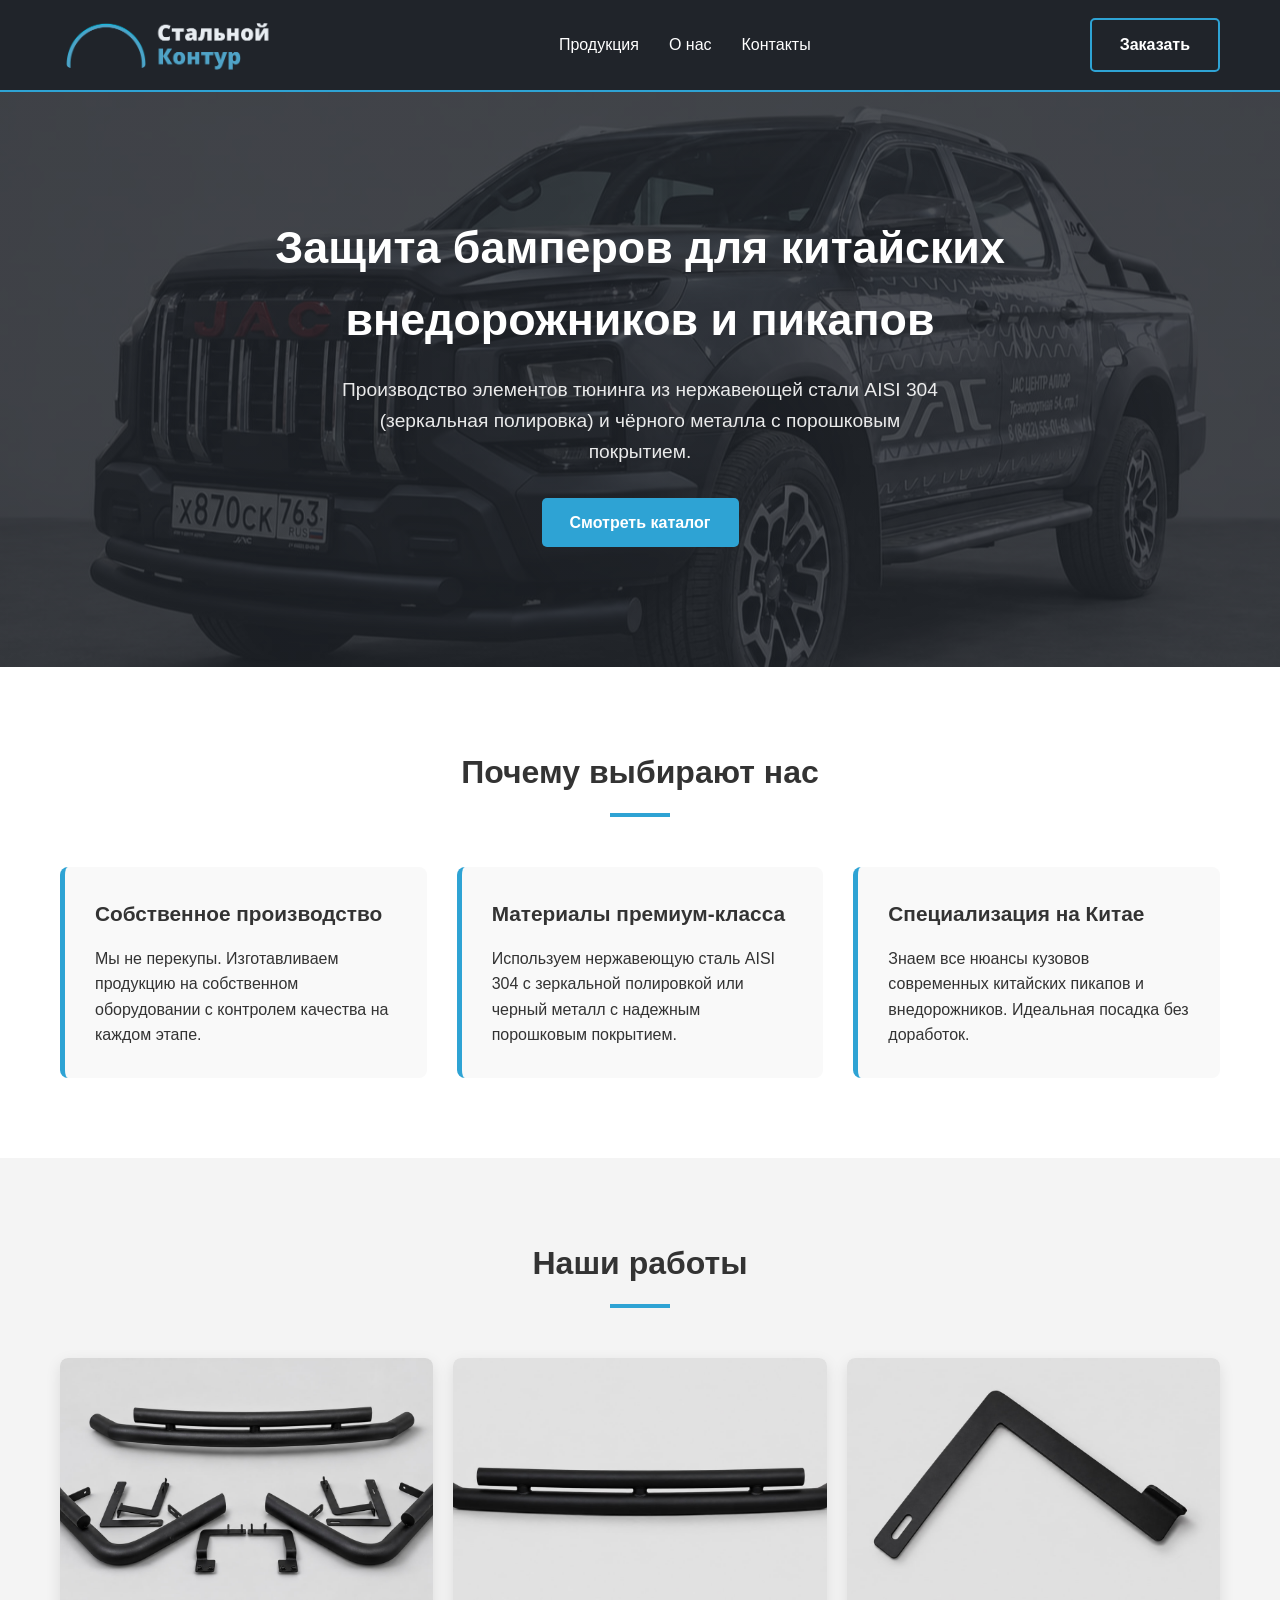
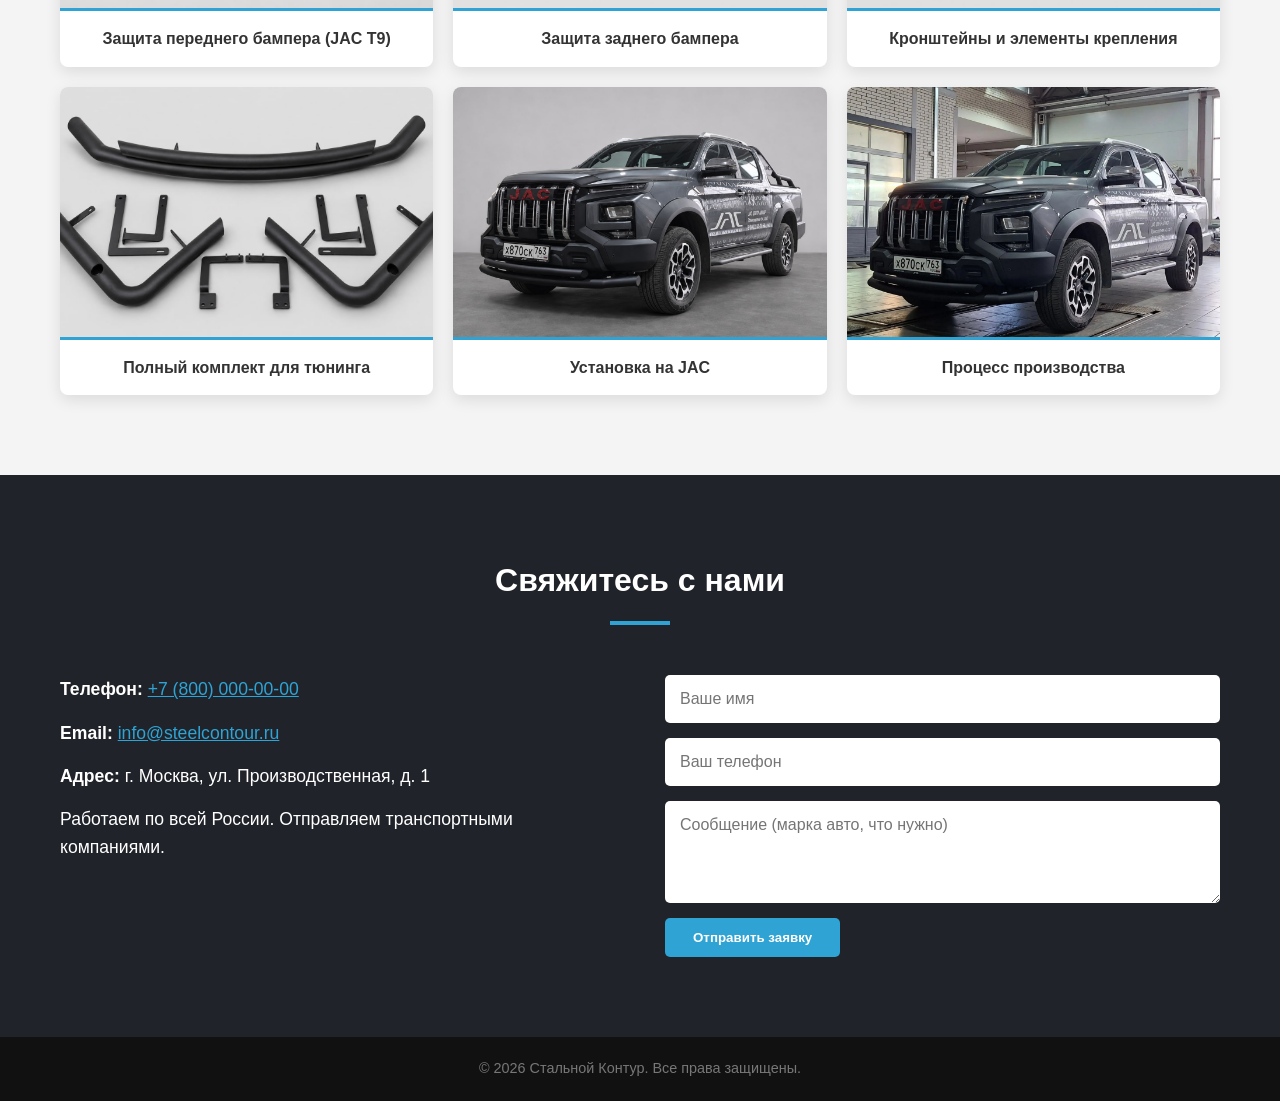
<file: site/index.html>
<!DOCTYPE html>
<html lang="ru">
<head>
    <meta charset="UTF-8">
    <meta name="viewport" content="width=device-width, initial-scale=1.0">
    <title>Стальной Контур | Тюнинг внедорожников и пикапов</title>
    <link rel="stylesheet" href="style.css">
</head>
<body>

    <header>
        <div class="container header-inner">
            <div class="logo">
                <img src="png/логотип.png" alt="Стальной Контур">
            </div>
            <nav>
                <a href="#products">Продукция</a>
                <a href="#about">О нас</a>
                <a href="#contacts">Контакты</a>
            </nav>
            <a href="#contacts" class="btn btn-outline">Заказать</a>
        </div>
    </header>

    <section class="hero">
        <div class="container hero-content">
            <h1>Защита бамперов для китайских внедорожников и пикапов</h1>
            <p>Производство элементов тюнинга из нержавеющей стали AISI 304 (зеркальная полировка) и чёрного металла с порошковым покрытием.</p>
            <a href="#products" class="btn btn-primary">Смотреть каталог</a>
        </div>
    </section>

    <section id="about" class="features">
        <div class="container">
            <h2 class="section-title">Почему выбирают нас</h2>
            <div class="features-grid">
                <div class="feature-card">
                    <h3>Собственное производство</h3>
                    <p>Мы не перекупы. Изготавливаем продукцию на собственном оборудовании с контролем качества на каждом этапе.</p>
                </div>
                <div class="feature-card">
                    <h3>Материалы премиум-класса</h3>
                    <p>Используем нержавеющую сталь AISI 304 с зеркальной полировкой или черный металл с надежным порошковым покрытием.</p>
                </div>
                <div class="feature-card">
                    <h3>Специализация на Китае</h3>
                    <p>Знаем все нюансы кузовов современных китайских пикапов и внедорожников. Идеальная посадка без доработок.</p>
                </div>
            </div>
        </div>
    </section>

    <section id="products" class="gallery">
        <div class="container">
            <h2 class="section-title">Наши работы</h2>
            <div class="gallery-grid">
                <div class="gallery-item">
                    <img src="png/front.jpg" alt="Защита переднего бампера">
                    <div class="gallery-caption">Защита переднего бампера (JAC T9)</div>
                </div>
                <div class="gallery-item">
                    <img src="png/rear.jpg" alt="Защита заднего бампера">
                    <div class="gallery-caption">Защита заднего бампера</div>
                </div>
                <div class="gallery-item">
                    <img src="png/detail.jpg" alt="Кронштейны и крепления">
                    <div class="gallery-caption">Кронштейны и элементы крепления</div>
                </div>
                <div class="gallery-item">
                    <img src="png/set.jpg" alt="Полный комплект">
                    <div class="gallery-caption">Полный комплект для тюнинга</div>
                </div>
                <div class="gallery-item">
                    <img src="png/car.jpg" alt="Установка на автомобиль">
                    <div class="gallery-caption">Установка на JAC</div>
                </div>
                <div class="gallery-item">
                    <img src="png/production.jpg" alt="Производственный процесс">
                    <div class="gallery-caption">Процесс производства</div>
                </div>
            </div>
        </div>
    </section>

    <section id="contacts" class="contacts">
        <div class="container">
            <h2 class="section-title">Свяжитесь с нами</h2>
            <div class="contacts-wrapper">
                <div class="contact-info">
                    <p><strong>Телефон:</strong> <a href="tel:+78000000000">+7 (800) 000-00-00</a></p>
                    <p><strong>Email:</strong> <a href="mailto:info@steelcontour.ru">info@steelcontour.ru</a></p>
                    <p><strong>Адрес:</strong> г. Москва, ул. Производственная, д. 1</p>
                    <p>Работаем по всей России. Отправляем транспортными компаниями.</p>
                </div>
                <form class="contact-form">
                    <input type="text" placeholder="Ваше имя" required>
                    <input type="tel" placeholder="Ваш телефон" required>
                    <textarea placeholder="Сообщение (марка авто, что нужно)" rows="4"></textarea>
                    <button type="submit" class="btn btn-primary">Отправить заявку</button>
                </form>
            </div>
        </div>
    </section>

    <footer>
        <div class="container footer-inner">
            <p>&copy; 2026 Стальной Контур. Все права защищены.</p>
        </div>
    </footer>

</body>
</html>
</file>
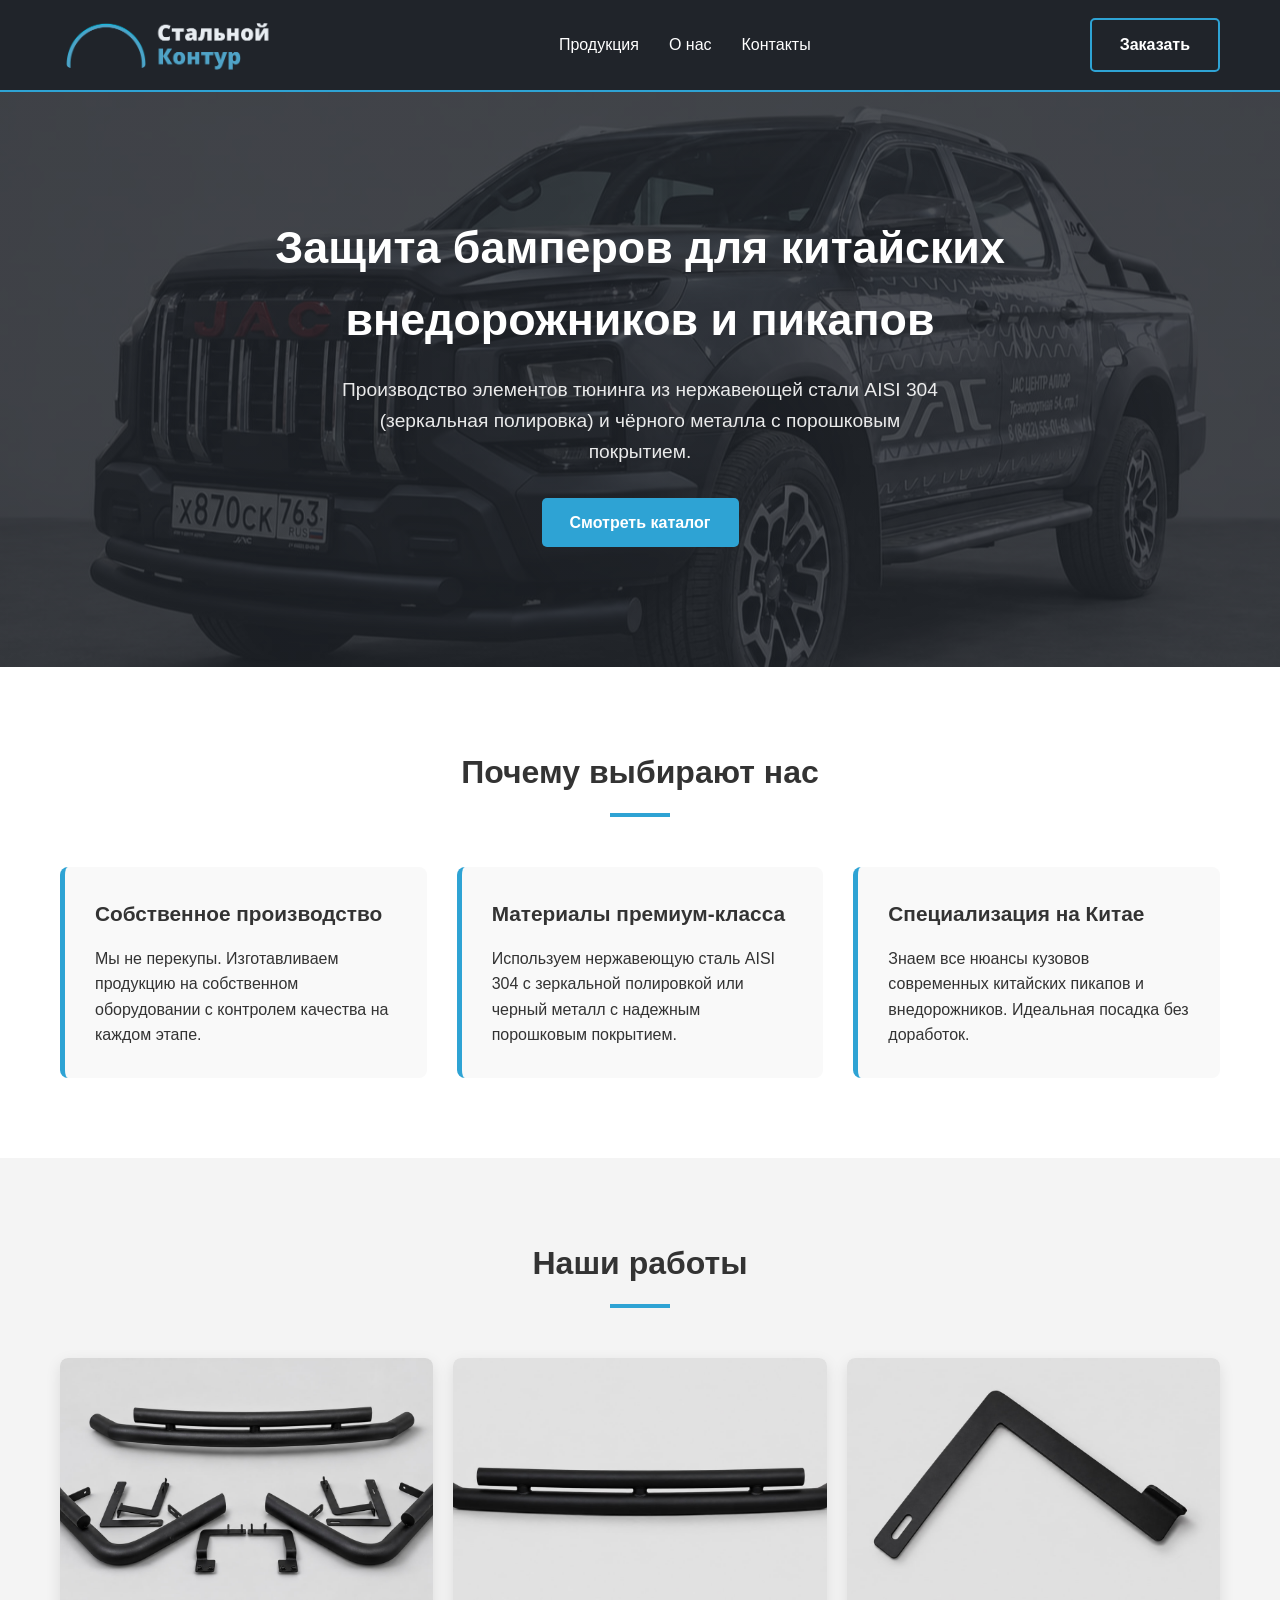
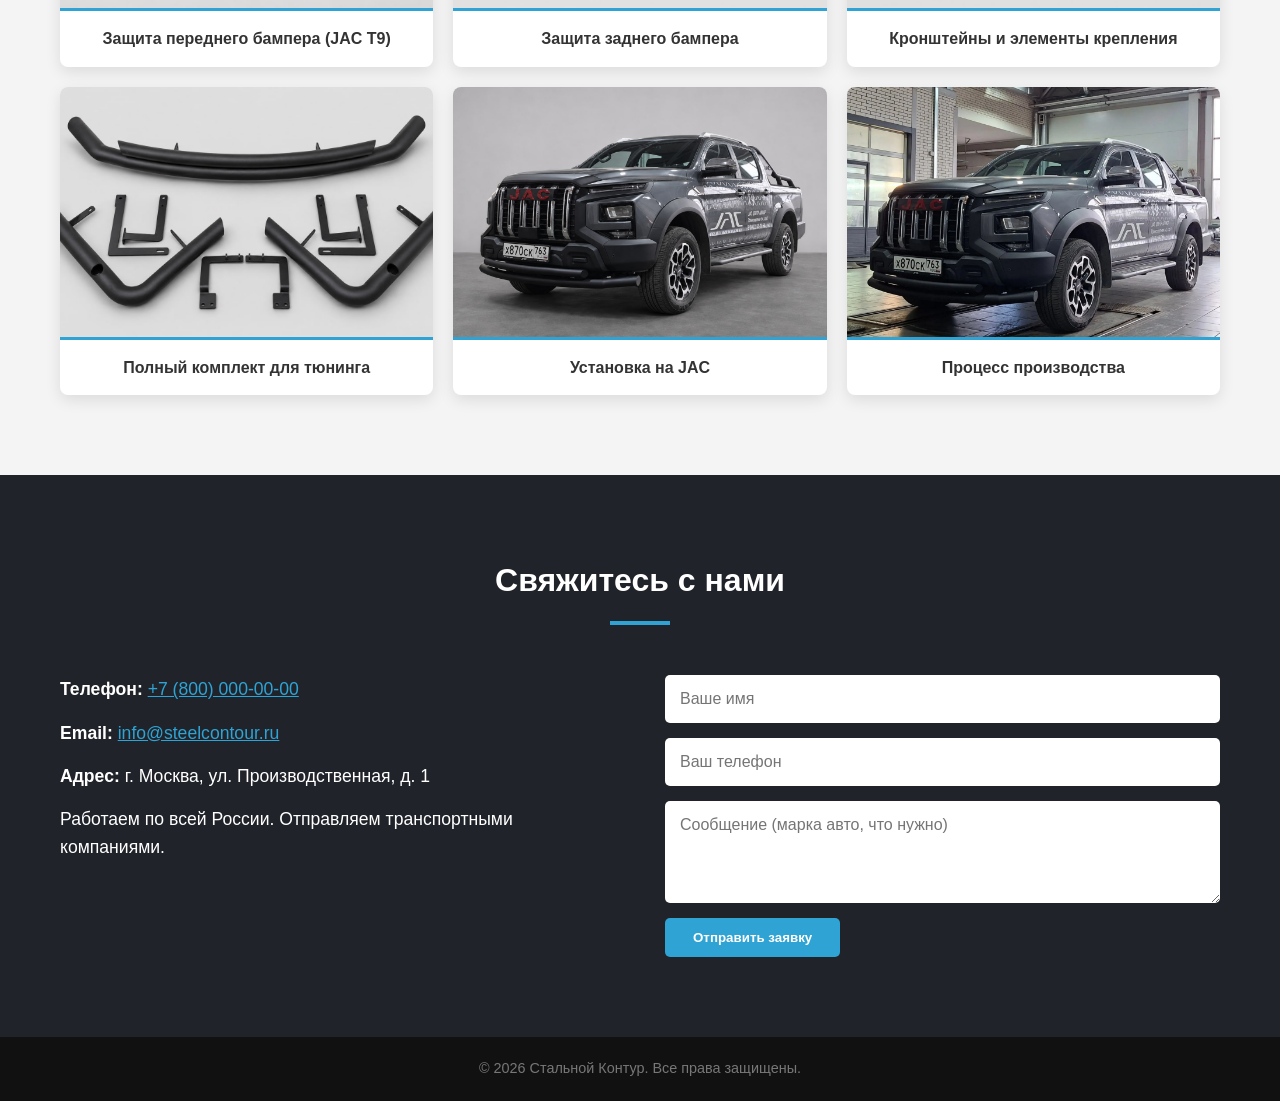
<file: машинки и детальки/index.html>
<!DOCTYPE html>
<html lang="ru">
<head>
    <meta charset="UTF-8">
    <meta name="viewport" content="width=device-width, initial-scale=1.0">
    <title>Стальной Контур | Тюнинг внедорожников и пикапов</title>
    <link rel="stylesheet" href="style.css">
</head>
<body>

    <!-- Шапка сайта -->
    <header>
        <div class="container header-inner">
            <div class="logo">
                <!-- Ваш логотип -->
                <img src="png/логотип.png" alt="Стальной Контур">
            </div>
            <nav>
                <a href="#products">Продукция</a>
                <a href="#about">О нас</a>
                <a href="#contacts">Контакты</a>
            </nav>
            <a href="#contacts" class="btn btn-outline">Заказать</a>
        </div>
    </header>

    <!-- Главный баннер -->
    <section class="hero">
        <div class="container hero-content">
            <h1>Защита бамперов для китайских внедорожников и пикапов</h1>
            <p>Производство элементов тюнинга из нержавеющей стали AISI 304 (зеркальная полировка) и чёрного металла с порошковым покрытием.</p>
            <a href="#products" class="btn btn-primary">Смотреть каталог</a>
        </div>
    </section>

    <!-- О нас / Преимущества -->
    <section id="about" class="features">
        <div class="container">
            <h2 class="section-title">Почему выбирают нас</h2>
            <div class="features-grid">
                <div class="feature-card">
                    <h3>Собственное производство</h3>
                    <p>Мы не перекупы. Изготавливаем продукцию на собственном оборудовании с контролем качества на каждом этапе.</p>
                </div>
                <div class="feature-card">
                    <h3>Материалы премиум-класса</h3>
                    <p>Используем нержавеющую сталь AISI 304 с зеркальной полировкой или черный металл с надежным порошковым покрытием.</p>
                </div>
                <div class="feature-card">
                    <h3>Специализация на Китае</h3>
                    <p>Знаем все нюансы кузовов современных китайских пикапов и внедорожников. Идеальная посадка без доработок.</p>
                </div>
            </div>
        </div>
    </section>

    <!-- Галерея / Продукция -->
    <section id="products" class="gallery">
        <div class="container">
            <h2 class="section-title">Наши работы</h2>
            <div class="gallery-grid">
                <div class="gallery-item">
                    <img src="png/front.jpg" alt="Защита переднего бампера">
                    <div class="gallery-caption">Защита переднего бампера (JAC T9)</div>
                </div>
                <div class="gallery-item">
                    <img src="png/rear.jpg" alt="Защита заднего бампера">
                    <div class="gallery-caption">Защита заднего бампера</div>
                </div>
                <div class="gallery-item">
                    <img src="png/detail.jpg" alt="Кронштейны и крепления">
                    <div class="gallery-caption">Кронштейны и элементы крепления</div>
                </div>
                <div class="gallery-item">
                    <img src="png/set.jpg" alt="Полный комплект">
                    <div class="gallery-caption">Полный комплект для тюнинга</div>
                </div>
                <div class="gallery-item">
                    <img src="png/car.jpg" alt="Установка на автомобиль">
                    <div class="gallery-caption">Установка на JAC</div>
                </div>
                <div class="gallery-item">
                    <img src="png/production.jpg" alt="Производственный процесс">
                    <div class="gallery-caption">Процесс производства</div>
                </div>
            </div>
        </div>
    </section>

    <!-- Контакты -->
    <section id="contacts" class="contacts">
        <div class="container">
            <h2 class="section-title">Свяжитесь с нами</h2>
            <div class="contacts-wrapper">
                <div class="contact-info">
                    <p><strong>Телефон:</strong> <a href="tel:+78000000000">+7 (800) 000-00-00</a></p>
                    <p><strong>Email:</strong> <a href="mailto:info@steelcontour.ru">info@steelcontour.ru</a></p>
                    <p><strong>Адрес:</strong> г. Москва, ул. Производственная, д. 1</p>
                    <p>Работаем по всей России. Отправляем транспортными компаниями.</p>
                </div>
                <form class="contact-form">
                    <input type="text" placeholder="Ваше имя" required>
                    <input type="tel" placeholder="Ваш телефон" required>
                    <textarea placeholder="Сообщение (марка авто, что нужно)" rows="4"></textarea>
                    <button type="submit" class="btn btn-primary">Отправить заявку</button>
                </form>
            </div>
        </div>
    </section>

    <!-- Подвал -->
    <footer>
        <div class="container footer-inner">
            <p>&copy; 2026 Стальной Контур. Все права защищены.</p>
        </div>
    </footer>

</body>
</html>
</file>
<file: site/style.css>
* {
    margin: 0;
    padding: 0;
    box-sizing: border-box;
}

body {
    font-family: 'Arial', sans-serif;
    background-color: #f4f4f4;
    color: #333;
    line-height: 1.6;
}

a {
    text-decoration: none;
    color: inherit;
}

.container {
    max-width: 1200px;
    margin: 0 auto;
    padding: 0 20px;
}

:root {
    --primary-bg: #20242A;
    --accent-color: #2ea3d4;
    --accent-hover: #1f8bb5;
    --text-light: #ffffff;
    --text-dark: #333333;
}

.btn {
    display: inline-block;
    padding: 12px 28px;
    border-radius: 5px;
    font-weight: bold;
    transition: all 0.3s ease;
    cursor: pointer;
    text-align: center;
    border: none;
}

.btn-primary {
    background-color: var(--accent-color);
    color: var(--text-light);
}

.btn-primary:hover {
    background-color: var(--accent-hover);
}

.btn-outline {
    background-color: transparent;
    color: var(--text-light);
    border: 2px solid var(--accent-color);
}

.btn-outline:hover {
    background-color: var(--accent-color);
}

header {
    background-color: var(--primary-bg);
    padding: 0;
    position: sticky;
    top: 0;
    z-index: 100;
    border-bottom: 2px solid var(--accent-color);
}

.header-inner {
    display: flex;
    justify-content: space-between;
    align-items: stretch;
    height: 90px;
}

.logo {
    display: flex;
    align-items: center;
    height: 100%;
}

.logo img {
    height: 100%;
    width: auto;
    display: block;
    object-fit: contain;
}

nav {
    display: flex;
    gap: 30px;
    align-items: center;
    align-self: center;
}

nav a {
    color: var(--text-light);
    font-weight: 500;
    transition: color 0.3s;
}

nav a:hover {
    color: var(--accent-color);
}

.header-inner .btn {
    align-self: center;
}

.hero {
    background: linear-gradient(rgba(32, 36, 42, 0.8), rgba(32, 36, 42, 0.8)), url('png/car.jpg') no-repeat center center/cover;
    color: var(--text-light);
    padding: 120px 0;
    text-align: center;
}

.hero h1 {
    font-size: 2.8rem;
    margin-bottom: 20px;
    max-width: 800px;
    margin-left: auto;
    margin-right: auto;
}

.hero p {
    font-size: 1.2rem;
    margin-bottom: 30px;
    max-width: 600px;
    margin-left: auto;
    margin-right: auto;
    opacity: 0.9;
}

.features {
    padding: 80px 0;
    background-color: #fff;
}

.section-title {
    text-align: center;
    font-size: 2rem;
    margin-bottom: 50px;
    position: relative;
}

.section-title::after {
    content: '';
    display: block;
    width: 60px;
    height: 4px;
    background-color: var(--accent-color);
    margin: 15px auto 0;
}

.features-grid {
    display: grid;
    grid-template-columns: repeat(auto-fit, minmax(300px, 1fr));
    gap: 30px;
}

.feature-card {
    background: #f9f9f9;
    padding: 30px;
    border-radius: 8px;
    border-left: 5px solid var(--accent-color);
}

.feature-card h3 {
    margin-bottom: 15px;
    font-size: 1.3rem;
}

.gallery {
    padding: 80px 0;
    background-color: #f4f4f4;
}

.gallery-grid {
    display: grid;
    grid-template-columns: repeat(auto-fill, minmax(350px, 1fr));
    gap: 20px;
}

.gallery-item {
    background: #fff;
    border-radius: 8px;
    overflow: hidden;
    box-shadow: 0 5px 15px rgba(0,0,0,0.1);
    transition: transform 0.3s ease;
}

.gallery-item:hover {
    transform: translateY(-5px);
}

.gallery-item img {
    width: 100%;
    height: 250px;
    object-fit: cover;
    display: block;
}

.gallery-caption {
    padding: 15px;
    text-align: center;
    font-weight: bold;
    border-top: 3px solid var(--accent-color);
}

.contacts {
    padding: 80px 0;
    background-color: var(--primary-bg);
    color: var(--text-light);
}

.contacts .section-title::after {
    background-color: var(--accent-color);
}

.contacts-wrapper {
    display: flex;
    gap: 50px;
    flex-wrap: wrap;
    justify-content: space-between;
}

.contact-info {
    flex: 1;
    min-width: 300px;
}

.contact-info p {
    margin-bottom: 15px;
    font-size: 1.1rem;
}

.contact-info a {
    color: var(--accent-color);
    text-decoration: underline;
}

.contact-form {
    flex: 1;
    min-width: 300px;
    display: flex;
    flex-direction: column;
    gap: 15px;
}

.contact-form input,
.contact-form textarea {
    width: 100%;
    padding: 15px;
    border: none;
    border-radius: 5px;
    font-family: inherit;
    font-size: 1rem;
}

.contact-form button {
    align-self: flex-start;
}

footer {
    background-color: #111;
    color: #777;
    text-align: center;
    padding: 20px 0;
    font-size: 0.9rem;
}

@media (max-width: 768px) {
    header {
        position: relative;
    }
    
    .header-inner {
        flex-direction: column;
        height: auto;
        padding: 15px 0;
        gap: 15px;
    }

    .logo {
        height: 60px;
    }

    nav {
        gap: 20px;
        flex-wrap: wrap;
        justify-content: center;
    }

    .header-inner .btn {
        width: 100%;
        text-align: center;
    }

    .hero {
        padding: 60px 0;
    }

    .hero h1 {
        font-size: 1.8rem;
        padding: 0 10px;
    }

    .hero p {
        font-size: 1rem;
        padding: 0 10px;
    }

    .section-title {
        font-size: 1.6rem;
        margin-bottom: 30px;
    }

    .features,
    .gallery,
    .contacts {
        padding: 50px 0;
    }

    .features-grid {
        grid-template-columns: 1fr;
        gap: 20px;
    }

    .gallery-grid {
        grid-template-columns: 1fr;
        gap: 15px;
    }
    
    .gallery-item img {
        height: 200px;
    }

    .contacts-wrapper {
        flex-direction: column;
        gap: 30px;
    }

    .contact-info, 
    .contact-form {
        min-width: 100%;
    }

    .contact-form button {
        width: 100%;
    }
}

@media (max-width: 480px) {
    .hero h1 {
        font-size: 1.5rem;
    }

    .logo {
        height: 50px;
    }

    nav {
        gap: 10px;
        font-size: 0.9rem;
    }
}
</file>
<file: машинки и детальки/style.css>
/* Базовые настройки */
* {
    margin: 0;
    padding: 0;
    box-sizing: border-box;
}

body {
    font-family: 'Arial', sans-serif;
    background-color: #f4f4f4;
    color: #333;
    line-height: 1.6;
}

a {
    text-decoration: none;
    color: inherit;
}

.container {
    max-width: 1200px;
    margin: 0 auto;
    padding: 0 20px;
}

/* Цвета из логотипа */
:root {
    --primary-bg: #20242A; /* Цвет логотипа и шапки */
    --accent-color: #2ea3d4; /* Голубой */
    --accent-hover: #1f8bb5;
    --text-light: #ffffff;
    --text-dark: #333333;
}

/* Кнопки */
.btn {
    display: inline-block;
    padding: 12px 28px;
    border-radius: 5px;
    font-weight: bold;
    transition: all 0.3s ease;
    cursor: pointer;
    text-align: center;
    border: none;
}

.btn-primary {
    background-color: var(--accent-color);
    color: var(--text-light);
}

.btn-primary:hover {
    background-color: var(--accent-hover);
}

.btn-outline {
    background-color: transparent;
    color: var(--text-light);
    border: 2px solid var(--accent-color);
}

.btn-outline:hover {
    background-color: var(--accent-color);
}

/* Шапка */
header {
    background-color: var(--primary-bg);
    padding: 0;
    position: sticky;
    top: 0;
    z-index: 100;
    border-bottom: 2px solid var(--accent-color);
}

.header-inner {
    display: flex;
    justify-content: space-between;
    align-items: stretch;
    height: 90px;
}

/* Логотип */
.logo {
    display: flex;
    align-items: center;
    height: 100%;
}

.logo img {
    height: 100%;
    width: auto;
    display: block;
    object-fit: contain;
}

/* Навигация */
nav {
    display: flex;
    gap: 30px;
    align-items: center;
    align-self: center;
}

nav a {
    color: var(--text-light);
    font-weight: 500;
    transition: color 0.3s;
}

nav a:hover {
    color: var(--accent-color);
}

/* Кнопка в шапке */
.header-inner .btn {
    align-self: center;
}

/* Главный баннер */
.hero {
    background: linear-gradient(rgba(32, 36, 42, 0.8), rgba(32, 36, 42, 0.8)), url('png/car.jpg') no-repeat center center/cover;
    color: var(--text-light);
    padding: 120px 0;
    text-align: center;
}

.hero h1 {
    font-size: 2.8rem;
    margin-bottom: 20px;
    max-width: 800px;
    margin-left: auto;
    margin-right: auto;
}

.hero p {
    font-size: 1.2rem;
    margin-bottom: 30px;
    max-width: 600px;
    margin-left: auto;
    margin-right: auto;
    opacity: 0.9;
}

/* Преимущества */
.features {
    padding: 80px 0;
    background-color: #fff;
}

.section-title {
    text-align: center;
    font-size: 2rem;
    margin-bottom: 50px;
    position: relative;
}

.section-title::after {
    content: '';
    display: block;
    width: 60px;
    height: 4px;
    background-color: var(--accent-color);
    margin: 15px auto 0;
}

.features-grid {
    display: grid;
    grid-template-columns: repeat(auto-fit, minmax(300px, 1fr));
    gap: 30px;
}

.feature-card {
    background: #f9f9f9;
    padding: 30px;
    border-radius: 8px;
    border-left: 5px solid var(--accent-color);
}

.feature-card h3 {
    margin-bottom: 15px;
    font-size: 1.3rem;
}

/* Галерея */
.gallery {
    padding: 80px 0;
    background-color: #f4f4f4;
}

.gallery-grid {
    display: grid;
    grid-template-columns: repeat(auto-fill, minmax(350px, 1fr));
    gap: 20px;
}

.gallery-item {
    background: #fff;
    border-radius: 8px;
    overflow: hidden;
    box-shadow: 0 5px 15px rgba(0,0,0,0.1);
    transition: transform 0.3s ease;
}

.gallery-item:hover {
    transform: translateY(-5px);
}

.gallery-item img {
    width: 100%;
    height: 250px;
    object-fit: cover;
    display: block;
}

.gallery-caption {
    padding: 15px;
    text-align: center;
    font-weight: bold;
    border-top: 3px solid var(--accent-color);
}

/* Контакты */
.contacts {
    padding: 80px 0;
    background-color: var(--primary-bg);
    color: var(--text-light);
}

.contacts .section-title::after {
    background-color: var(--accent-color);
}

.contacts-wrapper {
    display: flex;
    gap: 50px;
    flex-wrap: wrap;
    justify-content: space-between;
}

.contact-info {
    flex: 1;
    min-width: 300px;
}

.contact-info p {
    margin-bottom: 15px;
    font-size: 1.1rem;
}

.contact-info a {
    color: var(--accent-color);
    text-decoration: underline;
}

.contact-form {
    flex: 1;
    min-width: 300px;
    display: flex;
    flex-direction: column;
    gap: 15px;
}

.contact-form input,
.contact-form textarea {
    width: 100%;
    padding: 15px;
    border: none;
    border-radius: 5px;
    font-family: inherit;
    font-size: 1rem;
}

.contact-form button {
    align-self: flex-start;
}

/* Подвал */
footer {
    background-color: #111;
    color: #777;
    text-align: center;
    padding: 20px 0;
    font-size: 0.9rem;
}

/* =========================================
   АДАПТАЦИЯ ПОД МОБИЛЬНЫЕ УСТРОЙСТВА
   ========================================= */
@media (max-width: 768px) {
    /* Шапка */
    header {
        position: relative; /* Отключаем sticky на мобильных, чтобы не перекрывать контент */
    }
    
    .header-inner {
        flex-direction: column;
        height: auto;
        padding: 15px 0;
        gap: 15px;
    }

    .logo {
        height: 60px; /* Уменьшаем логотип на мобильных */
    }

    nav {
        gap: 20px;
        flex-wrap: wrap;
        justify-content: center;
    }

    /* Кнопка "Заказать" в шапке */
    .header-inner .btn {
        width: 100%;
        text-align: center;
    }

    /* Главный баннер */
    .hero {
        padding: 60px 0;
    }

    .hero h1 {
        font-size: 1.8rem;
        padding: 0 10px;
    }

    .hero p {
        font-size: 1rem;
        padding: 0 10px;
    }

    /* Заголовки секций */
    .section-title {
        font-size: 1.6rem;
        margin-bottom: 30px;
    }

    /* Сетки (Преимущества и Галерея) */
    .features,
    .gallery,
    .contacts {
        padding: 50px 0;
    }

    .features-grid {
        grid-template-columns: 1fr; /* Одна колонка на телефонах */
        gap: 20px;
    }

    .gallery-grid {
        grid-template-columns: 1fr; /* Одна колонка на телефонах */
        gap: 15px;
    }
    
    .gallery-item img {
        height: 200px; /* Уменьшаем высоту картинок, чтобы не занимали весь экран */
    }

    /* Контакты */
    .contacts-wrapper {
        flex-direction: column;
        gap: 30px;
    }

    .contact-info, 
    .contact-form {
        min-width: 100%; /* Поля занимают всю ширину */
    }

    .contact-form button {
        width: 100%; /* Кнопка отправки формы на всю ширину */
    }
}

/* Для очень маленьких экранов (до 480px) */
@media (max-width: 480px) {
    .hero h1 {
        font-size: 1.5rem;
    }

    .logo {
        height: 50px; /* Еще чуть меньше логотип */
    }

    nav {
        gap: 10px;
        font-size: 0.9rem;
    }
}
</file>
